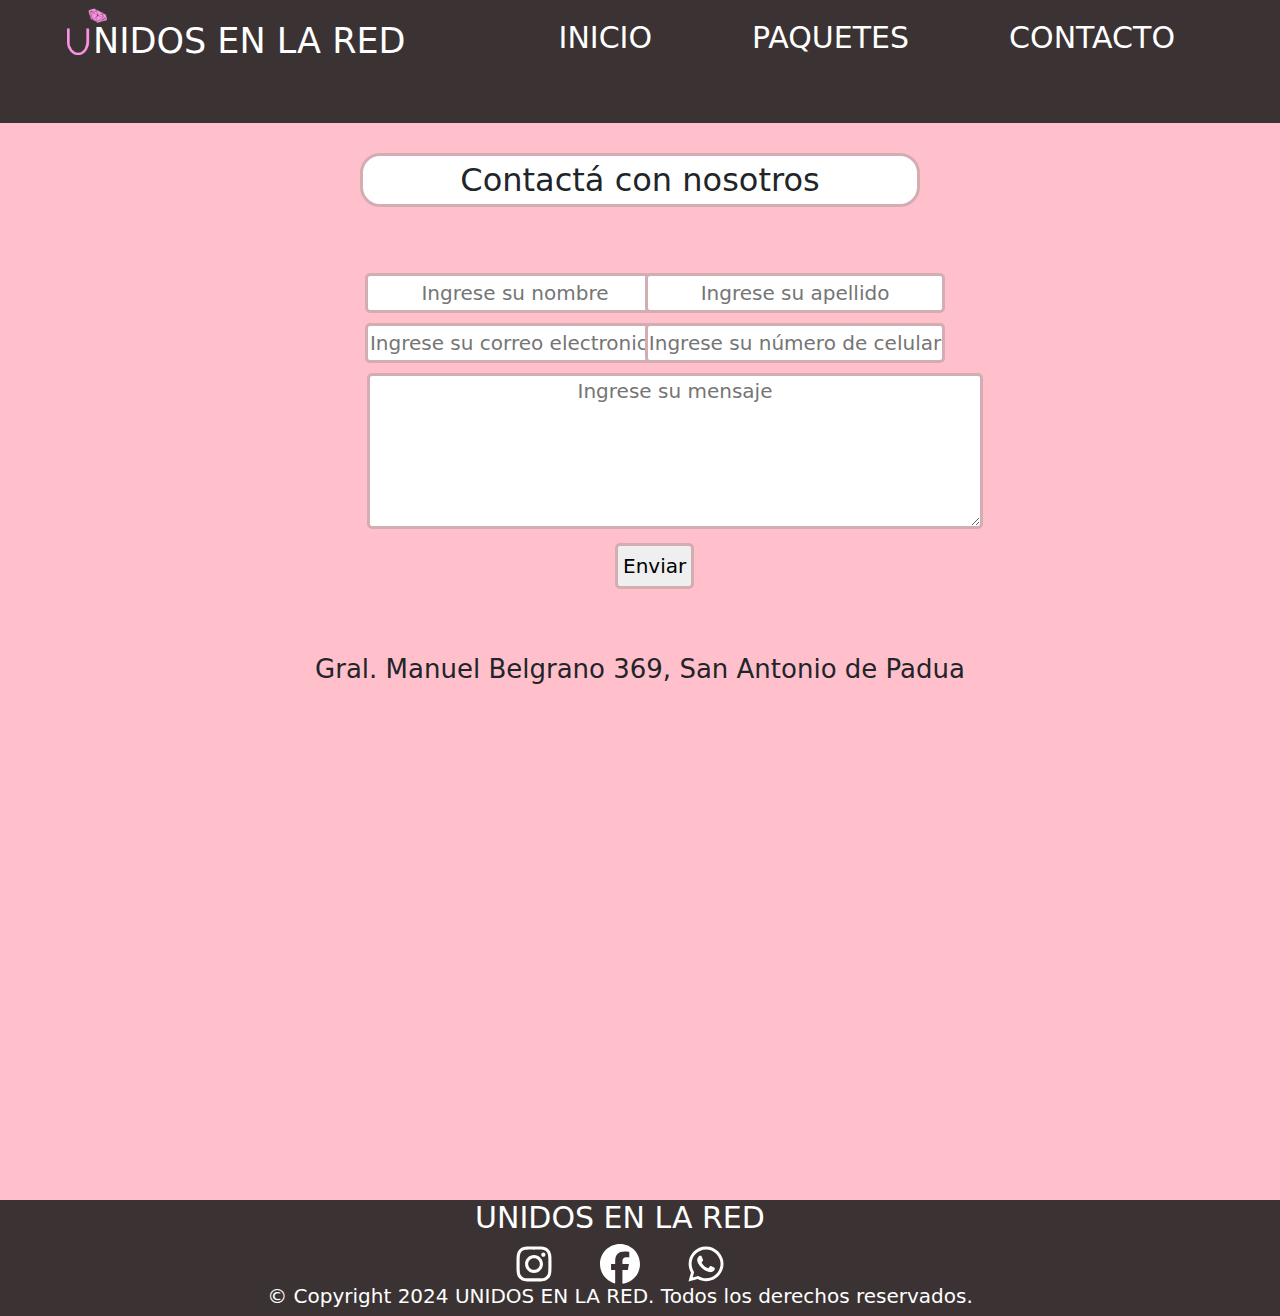
<file: contacto.html>
<!DOCTYPE html>
<html lang="es">
<head>
    <meta charset="UTF-8">
    <meta name="viewport" content="width=device-width, initial-scale=1.0">
    <title>Contacto - Unidos en la Red</title>
    <link rel="stylesheet" href="style.css">
    <link rel="shortcut icon" href="icon/ico.png" type="image/x-icon">
    <link href="https://cdn.jsdelivr.net/npm/bootstrap@5.3.3/dist/css/bootstrap.min.css" rel="stylesheet" integrity="sha384-QWTKZyjpPEjISv5WaRU9OFeRpok6YctnYmDr5pNlyT2bRjXh0JMhjY6hW+ALEwIH" crossorigin="anonymous">
  </head>
<body>
    <header>
        <div class="header">
            <div class="header-nav">
                <ul class="header">
                  <li class="nav-icon">
                    <a class="nav-icon" href="Index.html">NIDOS EN LA RED</a>
                  </li>
                  <li><a href="index.html">INICIO</a></li>
                  <li><a href="paquetes.html">PAQUETES</a></li>
                  <li><a href="contacto.html">CONTACTO</a></li>
                </ul>
                <div class="header-img">
                  <img src="icon/icon-header.png" alt="#">
                </div>
              </div>
            </div>
        </header>
        <main>
          <div class="contenedor-formulario">
            <div class="contenedor-h2">
            <h2>Contactá con nosotros</h2>
            </div>
            <div class="contenedor-general">
              <form
              action="https://formspree.io/f/mdoqjojk"
              method="POST">
              <div class="contenedor-nombre">
              <input type="text" id=nombre name="Nombre" placeholder="Ingrese su nombre">
              </div>
              <div class="contenedor-apellido">
              <input type="text" id=apellido name="Apellido" placeholder="Ingrese su apellido">
              </div>
              <div class="contenedor-correo">
              <input type="text" id=correo name="Correo" placeholder="Ingrese su correo electronico">
              </div>
              <div class="contenedor-numero">
              <input type="tel" id=tel name="Numero" placeholder="Ingrese su número de celular">
              </div>
              <div class="contenedor-mensaje">
              <textarea name="mensaje" id="" cols="22" rows="5" placeholder="Ingrese su mensaje"></textarea>
              </div>
              <div class="contenedor-enviar">
                <button type="submit"> Enviar</button>
              </div>
            </form>
            </div>
          </div>
            
            <div class="ubicacion">
                <h2>Gral. Manuel Belgrano 369, San Antonio de Padua</h2>
                <iframe src="https://www.google.com/maps/embed?pb=!1m14!1m8!1m3!1d13126.373618209065!2d-58.6994136!3d-34.66497!3m2!1i1024!2i768!4f13.1!3m3!1m2!1s0x95bcbf86ef457285%3A0xd8055b178c177d4c!2sUniversidad%20Nacional%20del%20Oeste!5e0!3m2!1ses-419!2sar!4v1711556164180!5m2!1ses-419!2sar" width="600" height="450" style="border:0;" allowfullscreen="" loading="lazy" referrerpolicy="no-referrer-when-downgrade"></iframe>
            </div>
        </main>
       <footer>
            <div class="contenedor-footer">
                <H1>UNIDOS EN LA RED</H1>
                <div class="contenedor-redes">
                  <a href="https://www.instagram.com/" target="_blank">
                  <svg xmlns="http://www.w3.org/2000/svg" height="40" width="40" viewBox="0 0 448 512"><!--!Font Awesome Free 6.5.1 by @fontawesome - https://fontawesome.com License - https://fontawesome.com/license/free Copyright 2024 Fonticons, Inc.--><path fill="#ffffff" d="M224.1 141c-63.6 0-114.9 51.3-114.9 114.9s51.3 114.9 114.9 114.9S339 319.5 339 255.9 287.7 141 224.1 141zm0 189.6c-41.1 0-74.7-33.5-74.7-74.7s33.5-74.7 74.7-74.7 74.7 33.5 74.7 74.7-33.6 74.7-74.7 74.7zm146.4-194.3c0 14.9-12 26.8-26.8 26.8-14.9 0-26.8-12-26.8-26.8s12-26.8 26.8-26.8 26.8 12 26.8 26.8zm76.1 27.2c-1.7-35.9-9.9-67.7-36.2-93.9-26.2-26.2-58-34.4-93.9-36.2-37-2.1-147.9-2.1-184.9 0-35.8 1.7-67.6 9.9-93.9 36.1s-34.4 58-36.2 93.9c-2.1 37-2.1 147.9 0 184.9 1.7 35.9 9.9 67.7 36.2 93.9s58 34.4 93.9 36.2c37 2.1 147.9 2.1 184.9 0 35.9-1.7 67.7-9.9 93.9-36.2 26.2-26.2 34.4-58 36.2-93.9 2.1-37 2.1-147.8 0-184.8zM398.8 388c-7.8 19.6-22.9 34.7-42.6 42.6-29.5 11.7-99.5 9-132.1 9s-102.7 2.6-132.1-9c-19.6-7.8-34.7-22.9-42.6-42.6-11.7-29.5-9-99.5-9-132.1s-2.6-102.7 9-132.1c7.8-19.6 22.9-34.7 42.6-42.6 29.5-11.7 99.5-9 132.1-9s102.7-2.6 132.1 9c19.6 7.8 34.7 22.9 42.6 42.6 11.7 29.5 9 99.5 9 132.1s2.7 102.7-9 132.1z"/></svg></a>

                  <a href="https://www.facebook.com/" target="_blank">
                  <svg xmlns="http://www.w3.org/2000/svg" height="40" width="40" viewBox="0 0 512 512"><!--!Font Awesome Free 6.5.1 by @fontawesome - https://fontawesome.com License - https://fontawesome.com/license/free Copyright 2024 Fonticons, Inc.--><path fill="#ffffff" d="M512 256C512 114.6 397.4 0 256 0S0 114.6 0 256C0 376 82.7 476.8 194.2 504.5V334.2H141.4V256h52.8V222.3c0-87.1 39.4-127.5 125-127.5c16.2 0 44.2 3.2 55.7 6.4V172c-6-.6-16.5-1-29.6-1c-42 0-58.2 15.9-58.2 57.2V256h83.6l-14.4 78.2H287V510.1C413.8 494.8 512 386.9 512 256h0z"/></svg></a>
                  <a href="https://www.whatsapp.com/" target="_blank">
                  <svg xmlns="http://www.w3.org/2000/svg" height="40" width="40" viewBox="0 0 448 512"><!--!Font Awesome Free 6.5.1 by @fontawesome - https://fontawesome.com License - https://fontawesome.com/license/free Copyright 2024 Fonticons, Inc.--><path fill="#ffffff" d="M380.9 97.1C339 55.1 283.2 32 223.9 32c-122.4 0-222 99.6-222 222 0 39.1 10.2 77.3 29.6 111L0 480l117.7-30.9c32.4 17.7 68.9 27 106.1 27h.1c122.3 0 224.1-99.6 224.1-222 0-59.3-25.2-115-67.1-157zm-157 341.6c-33.2 0-65.7-8.9-94-25.7l-6.7-4-69.8 18.3L72 359.2l-4.4-7c-18.5-29.4-28.2-63.3-28.2-98.2 0-101.7 82.8-184.5 184.6-184.5 49.3 0 95.6 19.2 130.4 54.1 34.8 34.9 56.2 81.2 56.1 130.5 0 101.8-84.9 184.6-186.6 184.6zm101.2-138.2c-5.5-2.8-32.8-16.2-37.9-18-5.1-1.9-8.8-2.8-12.5 2.8-3.7 5.6-14.3 18-17.6 21.8-3.2 3.7-6.5 4.2-12 1.4-32.6-16.3-54-29.1-75.5-66-5.7-9.8 5.7-9.1 16.3-30.3 1.8-3.7 .9-6.9-.5-9.7-1.4-2.8-12.5-30.1-17.1-41.2-4.5-10.8-9.1-9.3-12.5-9.5-3.2-.2-6.9-.2-10.6-.2-3.7 0-9.7 1.4-14.8 6.9-5.1 5.6-19.4 19-19.4 46.3 0 27.3 19.9 53.7 22.6 57.4 2.8 3.7 39.1 59.7 94.8 83.8 35.2 15.2 49 16.5 66.6 13.9 10.7-1.6 32.8-13.4 37.4-26.4 4.6-13 4.6-24.1 3.2-26.4-1.3-2.5-5-3.9-10.5-6.6z"/></svg></a>
                </div>
                <h4>© Copyright 2024 UNIDOS EN LA RED. Todos los derechos reservados.</h4>
            </div>
        </footer>
</body>
</html>
</file>
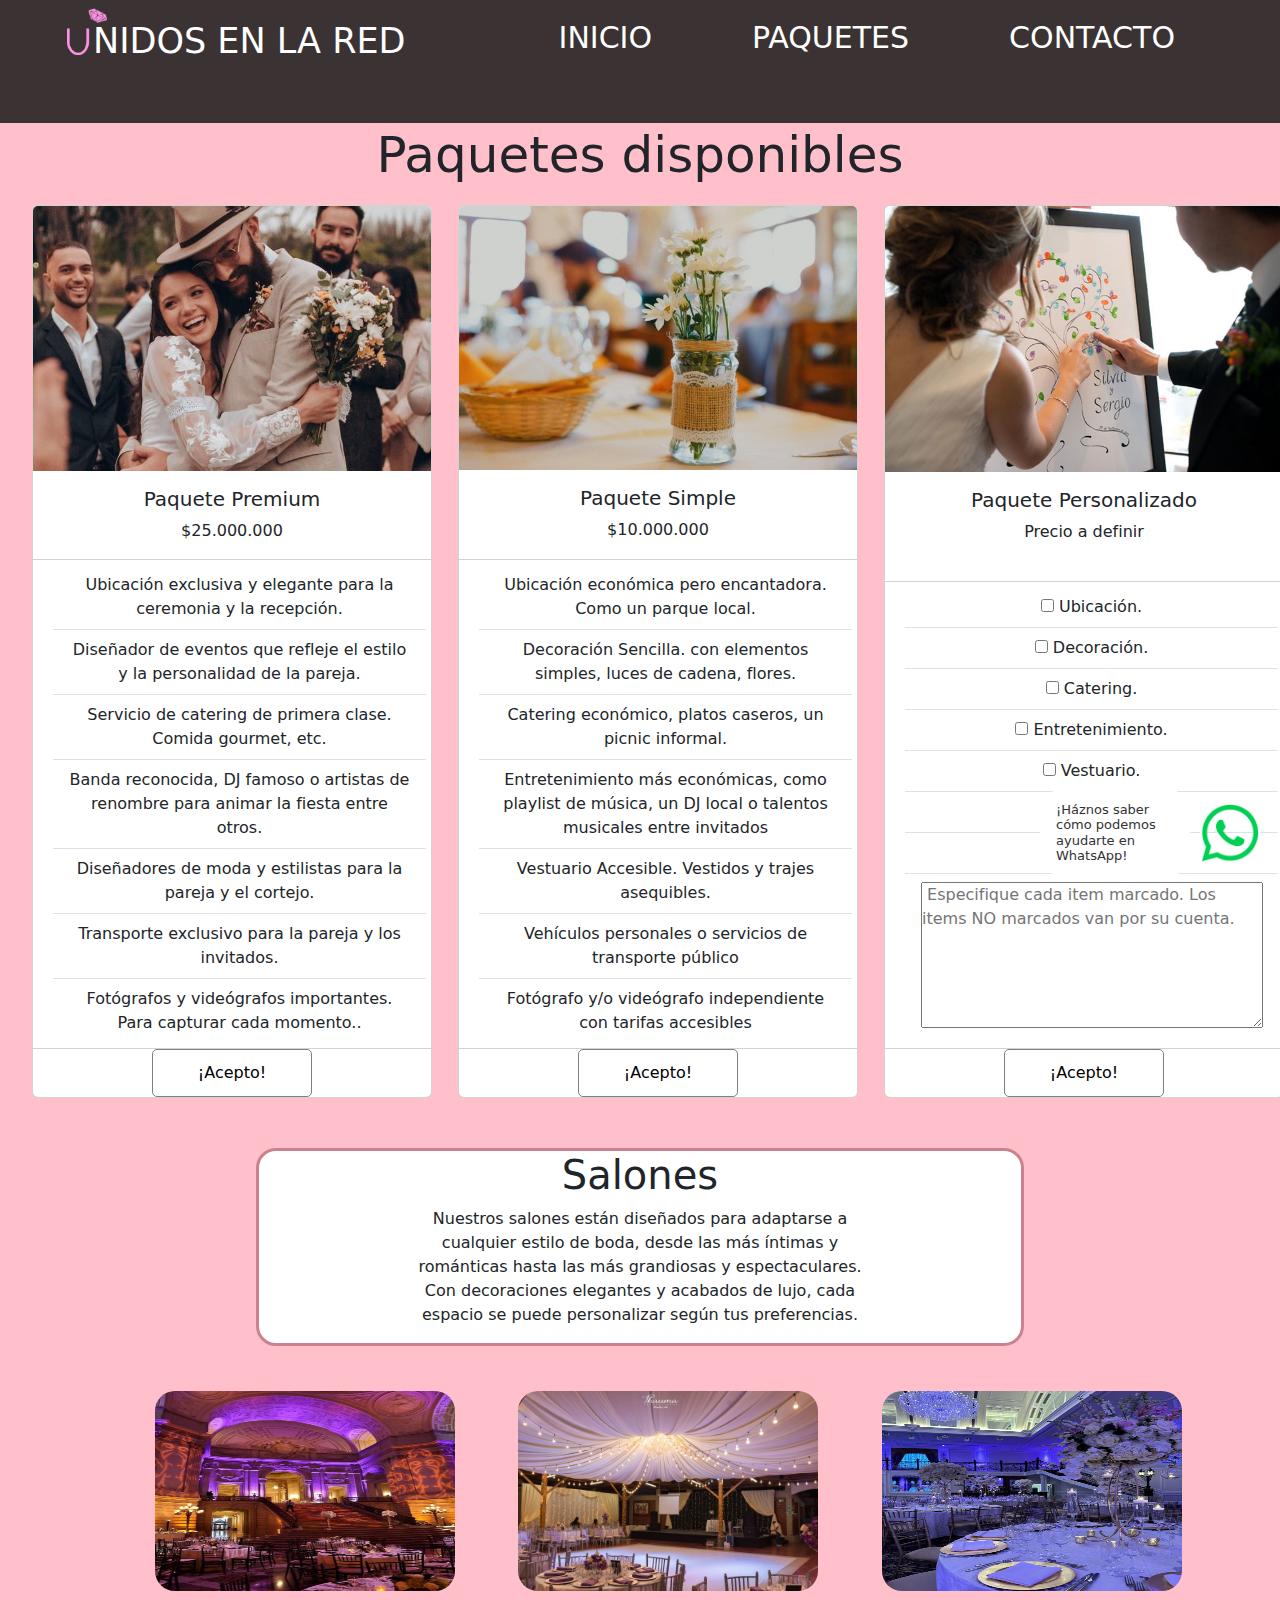
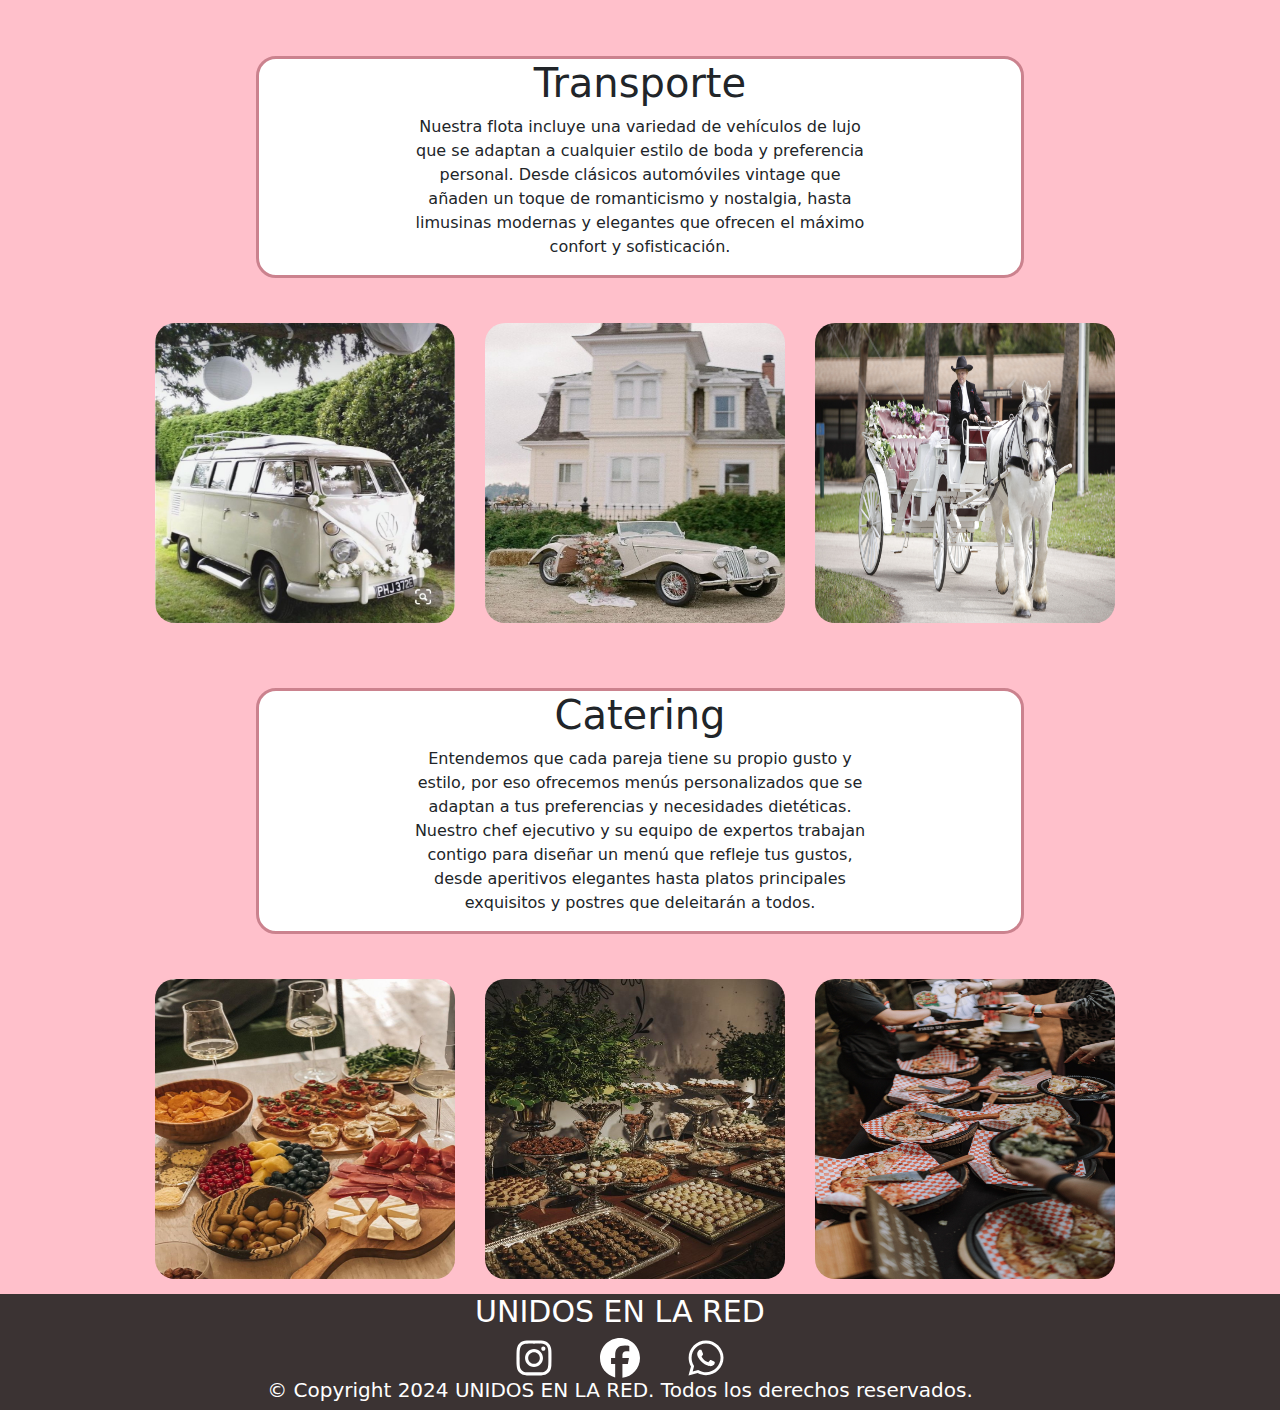
<file: paquetes.html>
<!DOCTYPE html>
<html lang="es">
<head>
    <meta charset="UTF-8">
    <meta name="viewport" content="width=device-width, initial-scale=1">
    <title>Paquetes - Unidos en la Red</title>
    <link rel="shortcut icon" href="icon/ico.png" type="image/x-icon">
    <link rel="stylesheet" href="style.css">
    <link href="https://cdn.jsdelivr.net/npm/bootstrap@5.3.3/dist/css/bootstrap.min.css" rel="stylesheet" integrity="sha384-QWTKZyjpPEjISv5WaRU9OFeRpok6YctnYmDr5pNlyT2bRjXh0JMhjY6hW+ALEwIH" crossorigin="anonymous">
</head>
<body>
    <header>
        <div class="header">
            <div class="header-nav">
                <ul class="header">
                  <li class="nav-icon">
                    <a class="nav-icon" href="index.html">NIDOS EN LA RED</a>
                  </li>
                  <li><a href="index.html">INICIO</a></li>
                  <li><a href="paquetes.html">PAQUETES</a></li>
                  <li><a href="contacto.html">CONTACTO</a></li>
                </ul>
                <div class="header-img">
                  <img src="icon/icon-header.png" alt="#">
                </div>
              </div>
            </div>
        </header>
    <main>
    <div class="contenedor-paquetes">
        <h1 id="h1-paquetes">Paquetes disponibles</h1>
        <div class="paquetes-general">
            <div class="card" style="width: 25rem;">
                <img src="img/Casamiento premium.jpeg" class="card-img-top" alt="...">
                <div class="card-body">
                  <h5 class="card-title">Paquete Premium</h5>
                  <p class="card-text">$25.000.000</p>
                </div>
                <ul class="list-group list-group-flush">
                  <li class="list-group-item">Ubicación exclusiva y elegante para la ceremonia y la recepción.</li>
                  <li class="list-group-item">Diseñador de eventos que refleje el estilo y la personalidad de la pareja.</li>
                  <li class="list-group-item">Servicio de catering de primera clase. Comida gourmet, etc.</li>
                  <li class="list-group-item">Banda reconocida, DJ famoso o artistas de renombre para animar la fiesta entre otros.</li>
                  <li class="list-group-item">Diseñadores de moda y estilistas para la pareja y el cortejo.</li>
                  <li class="list-group-item">Transporte exclusivo para la pareja y los invitados.</li>
                  <li class="list-group-item">Fotógrafos y videógrafos importantes. Para capturar cada momento..</li>
                </ul>
                <div class="card-buttom">
                  <button style="height:3rem; width:10rem;">¡Acepto!</button>
                </div>
              </div>
              <div class="card" style="width: 25rem;">
                <img src="img/Casamiento simple.jpeg" class="card-img-top" alt="...">
                <div class="card-body">
                  <h5 class="card-title">Paquete Simple</h5>
                  <p class="card-text">$10.000.000</p>
                </div>
                <ul class="list-group list-group-flush">
                    <li class="list-group-item">Ubicación económica pero encantadora. Como un parque local.</li>
                    <li class="list-group-item">Decoración Sencilla. con elementos simples, luces de cadena, flores.</li>
                    <li class="list-group-item">Catering económico, platos caseros, un picnic informal.</li>
                    <li class="list-group-item">Entretenimiento más económicas, como playlist  de música, un DJ local o talentos musicales entre invitados</li>
                    <li class="list-group-item">Vestuario Accesible. Vestidos y trajes asequibles.</li>
                    <li class="list-group-item">Vehículos personales o servicios de transporte público </li>
                    <li class="list-group-item">Fotógrafo y/o videógrafo independiente con tarifas accesibles </li>
                </ul>
                <div class="card-buttom">
                  <button style="height:3rem; width:10rem;">¡Acepto!</button>
                </div>
              </div>
              <div class="card" style="width: 25rem;">
                <img src="img/casamiento personalizado.jpg" class="card-img-top" alt="..." height="266px">
                <div class="card-body">
                  <h5 class="card-title">Paquete Personalizado</h5>
                  <p class="card-text">Precio a definir</p>
                </div>
                <ul class="list-group list-group-flush">
                  <li class="list-group-item">
                    <input type="checkbox" name="" id=""> Ubicación.
                  </li>
                  <li class="list-group-item">
                    <input type="checkbox" name="" id=""> Decoración.
                  </li>
                  <li class="list-group-item">
                    <input type="checkbox" name="" id=""> Catering.
                  </li>
                  <li class="list-group-item">
                    <input type="checkbox" name="" id=""> Entretenimiento.
                  </li>
                  <li class="list-group-item">
                    <input type="checkbox" name="" id=""> Vestuario.
                  </li>
                  <li class="list-group-item">
                    <input type="checkbox" name="" id=""> Vehiculo.
                  </li>
                  <li class="list-group-item">
                    <input type="checkbox" name="" id=""> Fotógrafo.
                  </li> 
                  <li class="list-group-item">
                   <textarea name="" id="" cols="40" rows="6" placeholder=" Especifique cada item marcado. Los items NO marcados van por su cuenta."></textarea>
                  </li>
                </ul>
                <div class="card-buttom">
                  <button style="height:3rem; width:10rem;">¡Acepto!</button>
                </div>
              </div>
        </div>
    </div>
    <div class="buttom-whatsapp">
      <a href="https://wa.me/5491122498982" class="whatsapp-button">
        <span>¡Háznos saber cómo podemos ayudarte en WhatsApp!</span>
        <img src="img/whatsapp-icon.png" alt="WhatsApp">
    </a>
  </div>
    </div>
    <div class="contenedor-info">
      <div class="salones">
        <div class="salones-text">
        <h1>Salones</h1>
        <p>
            Nuestros salones están diseñados para adaptarse a cualquier estilo de boda, desde las más íntimas y románticas hasta las más grandiosas y espectaculares. Con decoraciones elegantes y acabados de lujo, cada espacio se puede personalizar según tus preferencias. 
        </p>
        </div>
        <div class="img-salones">
        <img src="img/salon1.jpg" alt="">
        <img src="img/salon2.jpg" alt="">
        <img src="img/salon3.jpg" alt="">
        </div>
      </div>
      <div class="transporte">
        <div class="transporte-text">
        <h1>Transporte</h1>
        <p>
            Nuestra flota incluye una variedad de vehículos de lujo que se adaptan a cualquier estilo de boda y preferencia personal. Desde clásicos automóviles vintage que añaden un toque de romanticismo y nostalgia, hasta limusinas modernas y elegantes que ofrecen el máximo confort y sofisticación. 
        </p>
      </div>
        <div class="img-transporte">
        <img src="img/transporte1.jpg" alt="">
        <img src="img/transporte2.jpg" alt="">
        <img src="img/transporte3.jpg" alt="">
        </div>
    </div>
      <div class="catering">
        <div class="catering-text">
        <h1>Catering</h1>
        <p>
            Entendemos que cada pareja tiene su propio gusto y estilo, por eso ofrecemos menús personalizados que se adaptan a tus preferencias y necesidades dietéticas. Nuestro chef ejecutivo y su equipo de expertos trabajan contigo para diseñar un menú que refleje tus gustos, desde aperitivos elegantes hasta platos principales exquisitos y postres que deleitarán a todos.
        </p>
      </div>
        <div class="img-catering">
        <img src="img/catering1.jpg" alt="">
        <img src="img/catering2.jpg" alt="">
        <img src="img/catering3.jpg" alt="">
      </div>
      </div>
    </div>
    </main>
    <footer>
            <div class="contenedor-footer">
                <H1>UNIDOS EN LA RED</H1>
                <div class="contenedor-redes">
                  <a href="https://www.instagram.com/" target="_blank">
                  <svg xmlns="http://www.w3.org/2000/svg" height="40" width="40" viewBox="0 0 448 512"><!--!Font Awesome Free 6.5.1 by @fontawesome - https://fontawesome.com License - https://fontawesome.com/license/free Copyright 2024 Fonticons, Inc.--><path fill="#ffffff" d="M224.1 141c-63.6 0-114.9 51.3-114.9 114.9s51.3 114.9 114.9 114.9S339 319.5 339 255.9 287.7 141 224.1 141zm0 189.6c-41.1 0-74.7-33.5-74.7-74.7s33.5-74.7 74.7-74.7 74.7 33.5 74.7 74.7-33.6 74.7-74.7 74.7zm146.4-194.3c0 14.9-12 26.8-26.8 26.8-14.9 0-26.8-12-26.8-26.8s12-26.8 26.8-26.8 26.8 12 26.8 26.8zm76.1 27.2c-1.7-35.9-9.9-67.7-36.2-93.9-26.2-26.2-58-34.4-93.9-36.2-37-2.1-147.9-2.1-184.9 0-35.8 1.7-67.6 9.9-93.9 36.1s-34.4 58-36.2 93.9c-2.1 37-2.1 147.9 0 184.9 1.7 35.9 9.9 67.7 36.2 93.9s58 34.4 93.9 36.2c37 2.1 147.9 2.1 184.9 0 35.9-1.7 67.7-9.9 93.9-36.2 26.2-26.2 34.4-58 36.2-93.9 2.1-37 2.1-147.8 0-184.8zM398.8 388c-7.8 19.6-22.9 34.7-42.6 42.6-29.5 11.7-99.5 9-132.1 9s-102.7 2.6-132.1-9c-19.6-7.8-34.7-22.9-42.6-42.6-11.7-29.5-9-99.5-9-132.1s-2.6-102.7 9-132.1c7.8-19.6 22.9-34.7 42.6-42.6 29.5-11.7 99.5-9 132.1-9s102.7-2.6 132.1 9c19.6 7.8 34.7 22.9 42.6 42.6 11.7 29.5 9 99.5 9 132.1s2.7 102.7-9 132.1z"/></svg></a>

                  <a href="https://www.facebook.com/" target="_blank">
                  <svg xmlns="http://www.w3.org/2000/svg" height="40" width="40" viewBox="0 0 512 512"><!--!Font Awesome Free 6.5.1 by @fontawesome - https://fontawesome.com License - https://fontawesome.com/license/free Copyright 2024 Fonticons, Inc.--><path fill="#ffffff" d="M512 256C512 114.6 397.4 0 256 0S0 114.6 0 256C0 376 82.7 476.8 194.2 504.5V334.2H141.4V256h52.8V222.3c0-87.1 39.4-127.5 125-127.5c16.2 0 44.2 3.2 55.7 6.4V172c-6-.6-16.5-1-29.6-1c-42 0-58.2 15.9-58.2 57.2V256h83.6l-14.4 78.2H287V510.1C413.8 494.8 512 386.9 512 256h0z"/></svg></a>
                  <a href="https://www.whatsapp.com/" target="_blank">
                  <svg xmlns="http://www.w3.org/2000/svg" height="40" width="40" viewBox="0 0 448 512"><!--!Font Awesome Free 6.5.1 by @fontawesome - https://fontawesome.com License - https://fontawesome.com/license/free Copyright 2024 Fonticons, Inc.--><path fill="#ffffff" d="M380.9 97.1C339 55.1 283.2 32 223.9 32c-122.4 0-222 99.6-222 222 0 39.1 10.2 77.3 29.6 111L0 480l117.7-30.9c32.4 17.7 68.9 27 106.1 27h.1c122.3 0 224.1-99.6 224.1-222 0-59.3-25.2-115-67.1-157zm-157 341.6c-33.2 0-65.7-8.9-94-25.7l-6.7-4-69.8 18.3L72 359.2l-4.4-7c-18.5-29.4-28.2-63.3-28.2-98.2 0-101.7 82.8-184.5 184.6-184.5 49.3 0 95.6 19.2 130.4 54.1 34.8 34.9 56.2 81.2 56.1 130.5 0 101.8-84.9 184.6-186.6 184.6zm101.2-138.2c-5.5-2.8-32.8-16.2-37.9-18-5.1-1.9-8.8-2.8-12.5 2.8-3.7 5.6-14.3 18-17.6 21.8-3.2 3.7-6.5 4.2-12 1.4-32.6-16.3-54-29.1-75.5-66-5.7-9.8 5.7-9.1 16.3-30.3 1.8-3.7 .9-6.9-.5-9.7-1.4-2.8-12.5-30.1-17.1-41.2-4.5-10.8-9.1-9.3-12.5-9.5-3.2-.2-6.9-.2-10.6-.2-3.7 0-9.7 1.4-14.8 6.9-5.1 5.6-19.4 19-19.4 46.3 0 27.3 19.9 53.7 22.6 57.4 2.8 3.7 39.1 59.7 94.8 83.8 35.2 15.2 49 16.5 66.6 13.9 10.7-1.6 32.8-13.4 37.4-26.4 4.6-13 4.6-24.1 3.2-26.4-1.3-2.5-5-3.9-10.5-6.6z"/></svg></a>
                </div>
                <h4>© Copyright 2024 UNIDOS EN LA RED. Todos los derechos reservados.</h4>
            </div>
        </footer>
</body>
</html>
</file>
<file: style.css>
*{
    padding: 0px;
    margin: 0px;
}
body{
  background-color: rgb(59, 51, 51) !important;
}
main{
    background-color: pink;
}

.header-nav {
    background-color: rgb(59, 51, 51); /* Color de fondo */
    padding: 10px 20px; /* Espaciado interior */
  }

  ul {
    list-style-type: none; /* Elimina los puntos de lista */
    margin: 0;
    padding: 5px;
    display: flex; /* Usa flexbox */
    justify-content: space-between; /* Espacio entre elementos */
  }
  .nav-icon {
    margin-right: auto; /* Empuja "Unidos en la red" hacia la izquierda */
  }
 
  li {
    margin-left: 20px; /* Espacio entre elementos de la lista */
  }
  li a{
    font-size: 30px;
    padding-right: 80px;
    color: white;
    text-decoration: none;
  }
  a:hover {
    text-decoration: underline; /* Subraya enlaces al pasar el mouse */
  }

  .header-nav .nav-icon a {
    font-size: 35px;
    margin-top:-200px; /* Ajusta la cantidad de margen superior según sea necesario */
    margin-left: 21px !important;
  }
  .header-img img {
    width: 60px;
    margin-right: 27px;
    margin-left: 35px;
    margin-top: -134px;
    margin-bottom: 19px;
}
.frase {
    background-image: url('img/img-frase.jpg');
    background-size: cover; 
    background-position: center; 
    height: 830px; 
    display: flex;
    flex-direction: column; 
    justify-content: center; 
    text-align: center; 
    color: white; 
    padding: 20px; 
  }
  .frase h1 {
    font-size: 36px; /* Tamaño de fuente para h1 */
    margin-bottom: 20px; /* Espacio entre h1 y h2 */
  }

  .frase a {
    font-size: 25px;
    padding: 10px;
    margin-right:840px;
    margin-left: 840px;
    color: white;
    background-color:rgb(219, 185, 215);
    border-radius: 20px;
    text-decoration: none;
  }
  .frase a:hover {
    cursor: pointer;
}

.contenedor-main {
    margin: 100px;
    color: black;
}
.contenedor-main h2 {
    font-size: 50px;
    background-color: white;
    border: solid 2px rgb(203, 130, 142);
    margin-top: -30px;
    border-radius: 20px;
    text-align: center;
    margin-right: 100px;
    margin-left: 100px;
}

.contenedor-servicios {
    display: grid;
    grid-template-columns: repeat(2, minmax(300px, 1fr)); /* Tres columnas cuando sea posible */
    grid-gap: 20px; /* Espacio entre los elementos */
    margin-right: 150px;
    margin-left: 150px;
}
.contenedor-servicios {
    padding: 100px;
    border: 20px;
    font-size: 20px;
    text-align: center;
    color: black;
}

.contenedor-servicios .salon{
    border: solid 2px rgb(203, 130, 142);
    background-color: white;
    border-radius: 20px;
    padding-bottom: 90px;
    padding-top: 30px;
  }
.salon p {
    padding-right: 10%;
    padding-left: 19%;
    margin-left: -17%;
}
.contenedor-servicios .comida{
  border: solid 2px rgb(203, 130, 142);
  background-color: white;
    border-radius: 20px;
    padding-bottom: 90px;
    padding-top: 30px;
  }
.comida p {
    padding-right: 1%;
    padding-left: 19%;
    margin-left: -17%;
}
.contenedor-servicios .musica{
  border: solid 2px rgb(203, 130, 142);
  background-color: white;
    border-radius: 20px;
    padding-bottom: 90px;
    padding-top: 30px;
    
  }
.musica p {
    padding-right: 1%;
    padding-left: 19%;
    margin-left: -17%;
}
.contenedor-servicios .decoracion{
  border: solid 2px rgb(203, 130, 142);
  background-color: white;
    border-radius: 20px;
    padding-bottom: 90px;
    padding-top: 30px;
  }
.decoracion p {
    padding-right: 1%;
    padding-left: 19%;
    margin-left: -17%;
}
.contenedor-servicios .fotos{
  border: solid 2px rgb(203, 130, 142);
  background-color: white;
    border-radius: 20px;
    padding-bottom: 90px;
    padding-top: 30px;
  }
.fotos p {
    padding-right: 1%;
    padding-left: 19%;
    margin-left: -17%;
}
.contenedor-servicios .extra{
  border: solid 2px rgb(203, 130, 142);
  background-color: white;
    border-radius: 20px;
    padding-bottom: 90px;
    padding-top: 30px;
  }
.extra p {
    padding-right: 1%;
    padding-left: 19%;
    margin-left: -17%;
}

.recomendacion-general {
  display: grid;
  grid-template-columns: repeat(3, minmax(150px, 1fr)); /* Dos columnas cuando sea posible */
  grid-gap: 20px; /* Espacio entre los elementos */
  text-align: center;
  margin: 145px;
  margin-top: 36px;
}
.contenedor-recomendacion img {
  width: 150px; /* Ajusta el tamaño de la imagen según sea necesario */
  border-radius: 50%; /* Hace que la imagen sea redonda */
  border: 2px solid black;
  margin-right: 0px; /* Espacio entre la imagen y el texto */
  margin-top: -80px;
  margin-bottom: 10px;
}
.contenedor-recomendacion h1{
  font-size: 25px;
  margin-bottom: 100px;
  
}
.contenedor-recomendacion #contenedor-h2{
  color: black;
  text-align: center;
  font-size: 50px;
  padding: 5px;
  font-family: system-ui, -apple-system, BlinkMacSystemFont, 'Segoe UI', Roboto, Oxygen, Ubuntu, Cantarell, 'Open Sans', 'Helvetica Neue', sans-serif;
  border: solid 2px rgb(203, 130, 142);
  background-color: white;
    border-radius: 20px;
    margin-right: 140px;
    margin-left: 140px;
}
.contenedor-recomendacion h2{
 color: white;
 text-align: center;
 font-family: "Alegreya", serif;
 font-optical-sizing: auto;
 font-weight: weight;
 font-style: normal;
}

.recomendacion-1 {
  border: solid 2px rgb(203, 130, 142);
  background-color: white;
 padding: 100px;
 border-radius: 20px;
}
.recomendacion-1 h2{
  color: black;
}

.recomendacion-2 {
  border: solid 2px rgb(203, 130, 142);
    background-color: white;
  padding: 100px;
  border-radius: 20px;
 }
 .recomendacion-2 h2{
  color: black;
}
 .recomendacion-3 {
  border: solid 2px rgb(203, 130, 142);
  background-color: white;
  padding: 100px;
  border-radius: 20px;
 }
 .recomendacion-3 h2{
  color: black;
}
 .whatsapp-button {
  position: fixed;
  bottom: 20px;
  right: 20px;
  z-index: 1000; /* Asegura que esté por encima de otros elementos */
  display: flex; 
  align-items: center; 
  text-decoration: none;
}

.whatsapp-button img {
  margin-left: 10px;
  height: 80px;
  width: 80px;
}

.whatsapp-button span {
  font-size: 15px; 
  color: #333; 
  line-height: 1.2; 
  max-width: 180px;
  background-color: white;
  padding: 20px;
  border-radius: 30px;
}
 footer{
    background-color: rgb(59, 51, 51);
    text-align: center;
    color: white;
    font-size: 20px !important;
   }
   .contenedor-redes svg{
    font-size: 20px;
    margin-right: 40px;
    color: white;
   }
   .contenedor-redes svg path{
    font-size: 20px;
    margin-right: 40px;
    color: white;
   }

   
   /*Comienza Paquetes.html*/
   .contenedor-paquetes{
    text-align: center;
   }
   #h1-paquetes{
    padding-top: 2px;
    font-size: 50px;
   }
   .paquetes-general{
    margin-left: 2.5%;
    margin-top: -100px;
    padding: 200px;
    display: grid;
    grid-template-columns: repeat(3, minmax(150px, 1fr)); /* Dos columnas cuando sea posible */
    grid-gap: 0px; /* Espacio entre los elementos */
    text-align: center;
   }

   .paquetes-general .card-buttom button{
    border: solid grey 1px;
    border-radius:5px;
    background-color: white;
   }

   .salones{
    margin-top: -100px;
   }
   .salones .salones-text{
    background-color: white;
    border: solid 3px rgb(203, 130, 142);
    border-radius: 20px;
    margin-left: 20%;
    margin-right: 20%;
   }
   .salones h1{
    text-align: center;
   }

   .salones p{
    text-align: center;
    margin-left: 20%;
    margin-right: 20%;
   }

   .salones .img-salones {
    display: grid;
    grid-template-columns: repeat(auto-fit, minmax(150px, 1fr));
    margin-left: 140px;
    margin-right: 50px;
    margin-top: 30px;
}
   .transporte{
    margin-top: 50px;
   }
   .transporte .transporte-text{
    background-color: white;
    border: solid 3px rgb(203, 130, 142);
    border-radius: 20px;
    margin-left: 20%;
    margin-right: 20%;
   }
   .transporte h1{
    text-align: center;
   }

   .transporte p{
    text-align: center;
    margin-left: 20%;
    margin-right: 20%;
   }

   .transporte .img-transporte {
    display: grid;
    grid-template-columns: repeat(auto-fit, minmax(150px, 1fr));
    margin-left: 140px;
    margin-right: 150px;
    margin-top: 30px;
}
   .transporte img{
    width: 300px;
    height: 300px;
    display: block;
    margin: 15px;
    border-radius: 20px;
   }
  
   .catering{
    margin-top: 50px;
   }
   .catering .catering-text{
    background-color: white;
    border: solid 3px rgb(203, 130, 142);
    border-radius: 20px;
    margin-left: 20%;
    margin-right: 20%;
   }
   .catering h1{
    text-align: center;
   }

   .catering p{
    text-align: center;
    margin-left: 20%;
    margin-right: 20%;
   }


   .catering .img-catering {
    display: grid;
    grid-template-columns: repeat(auto-fit, minmax(150px, 1fr));
    margin-left: 140px;
    margin-right: 150px;
    margin-top: 30px;
}
   .catering img{
    width: 300px;
    height: 300px;
    display: block;
    margin: 15px;
    border-radius: 20px;
   }
   
   /*Empieza contacto.html*/

   .contenedor-formulario{
    text-align: center;
   }
  .contenedor-h2{
    font-size: 30px;
    padding-top: 30px;
  }
  input:focus {
    outline: none; /* Elimina el borde de enfoque predeterminado */
  }
   .contenedor-general form{
    padding: 30px;
    display: grid;
    grid-template-columns: repeat(2, minmax(100px, 1fr)); /* Dos columnas cuando sea posible */
    grid-gap: 10px; /* Espacio entre los elementos */
    text-align: center;
    margin: 335px;
    margin-top: 36px;
   }
   .contenedor-nombre input{
    width:300px;
    text-align: center;
    font-size: 20px;
    padding: 0px;
    margin-left: 270px;
    height: 40px;
    border-radius: 5px;
    border: solid rgb(210, 174, 178);
   }
  
   .contenedor-apellido input{
    width:300px;
    text-align: center;
    font-size: 20px;
    padding: 0px;
    height: 40px;
    margin-left: -270px;
    border-radius: 5px;
    border-radius: 5px;
    border: solid rgb(210, 174, 178);
  }
   .contenedor-correo input{
    width:300px;
    text-align: center;
    font-size: 20px;
    padding: 0px;
    height: 40px;
    margin-left: 270px;
    border-radius: 5px;
    border-radius: 5px;
    border: solid rgb(210, 174, 178);
   }
   .contenedor-numero input{
    width:300px;
    text-align: center;
    font-size: 20px;
    padding: 0px;
    height: 40px;
    margin-left: -270px;
    border-radius: 5px;
    border: solid rgb(210, 174, 178);
   }
  
   .contenedor-mensaje textarea{
    width:624px;
    text-align: center;
    font-size: 20px;
    padding: 0px;
    margin-left: 274px;
    border-radius: 5px;
    border: solid rgb(210, 174, 178);
   }
   .contenedor-enviar button{
    font-size: 20px;
    margin-top:170px;
    margin-left: -30px;
    margin-right: 700px;
    padding: 5px;
    border: solid rgb(210, 174, 178);
    border-radius: 5px;
   }
   textarea:focus {
    outline: none; /* Elimina el borde de enfoque predeterminado */
  }
  
   .ubicacion{
    margin-top: -300px;
    padding-bottom: 50px;
    text-align: center;
   }
  .ubicacion h2{
    font-size: 26px;
  }

/*Responsive Inicio 1366x728 */

@media only screen and (max-width: 1368px)
{
  .whatsapp-button {
    position: fixed;
    bottom: 20px;
    right: 20px;
    z-index: 1000; /* Asegura que esté por encima de otros elementos */
    display: flex; 
    align-items: center; 
    text-decoration: none;
  }
  
  .whatsapp-button img {
    margin-left: 10px;
    height: 60px;
    width: 60px;
  }
  
  .whatsapp-button span {
    font-size: 13px; 
    color: #333; 
    line-height: 1.2; 
    max-width: 150px;
    background-color: white;
    padding: 16px;
    border-radius: 30px;
  }
  .frase a {
    font-size: 25px;
    padding: 10px;
    margin-right: 560px;
    margin-left: 560px;
    color: white;
    background-color: rgb(219, 185, 215);
    border-radius: 20px;
    text-decoration: none;
}
.contenedor-servicios {
  grid-template-columns: repeat(3, minmax(300px, 1fr));
  margin-right: 150px;
  margin-left: 0px;
}
.recomendacion-general {
  display: grid;
  grid-template-columns: repeat(3, minmax(100px, 1fr));
  grid-gap: 20px;
  text-align: center;
  margin: 145px;
  margin-top: 36px;
  font-size: 1px;
  padding: 0px;
  color: beige;
}
.recomendacion-general h2{
color: black;
}
.contenedor-recomendacion img {
  margin-top: 0px;
}
.recomendacion-1 {
  padding: 20px;
  color: black;
}
.recomendacion-2 {
  padding: 20px;
}
.recomendacion-3 {
  padding: 20px;
}
}

/*Responsive Paquetes 1366x728 */
@media only screen and (max-width: 1368px)
{
  .paquetes-general{
    margin-left: 2.5%;
    margin-top: 20px;
    padding: 0px;
    display: grid;
    grid-template-columns: repeat(3, minmax(10px, 1fr)); /* Dos columnas cuando sea posible */
    grid-gap: 30px; /* Espacio entre los elementos */
    text-align: center;
    padding-bottom: 50px;
   }
}
/*Responsive Contacto 1366x728 */
@media only screen and (max-width: 1366px)
{
  .contenedor-h2 h2{
    background-color: white;
    margin-left: 360px;
    margin-right: 360px;
    border-radius: 20px;
    border: solid rgb(210, 174, 178) 3px;
    padding: 5px;
  }
  .contenedor-nombre input {
    margin-left: 0px;
}
  .contenedor-apellido input {
    margin-left:0px;
}
.contenedor-numero input {
  margin-left: 0px;
}
.contenedor-correo input {
  margin-left: 0px;
}
.contenedor-mensaje textarea {
  margin-left: 2px;
  width: 616px;
}
/*Abarca el footer de todas las secciones*/

.contenedor-info{
  margin-top: 100px;
}
.salones img {
  width: 300px;
  height: 200px;
  display: block;
  margin: 15px;
  border-radius: 20px;
}
.contenedor-footer h1{
  font-size: 30px;
  margin-right: 40px;
}
.contenedor-footer h4{
  font-size: 20px;
  margin-right: 40px;
}
}
</file>
